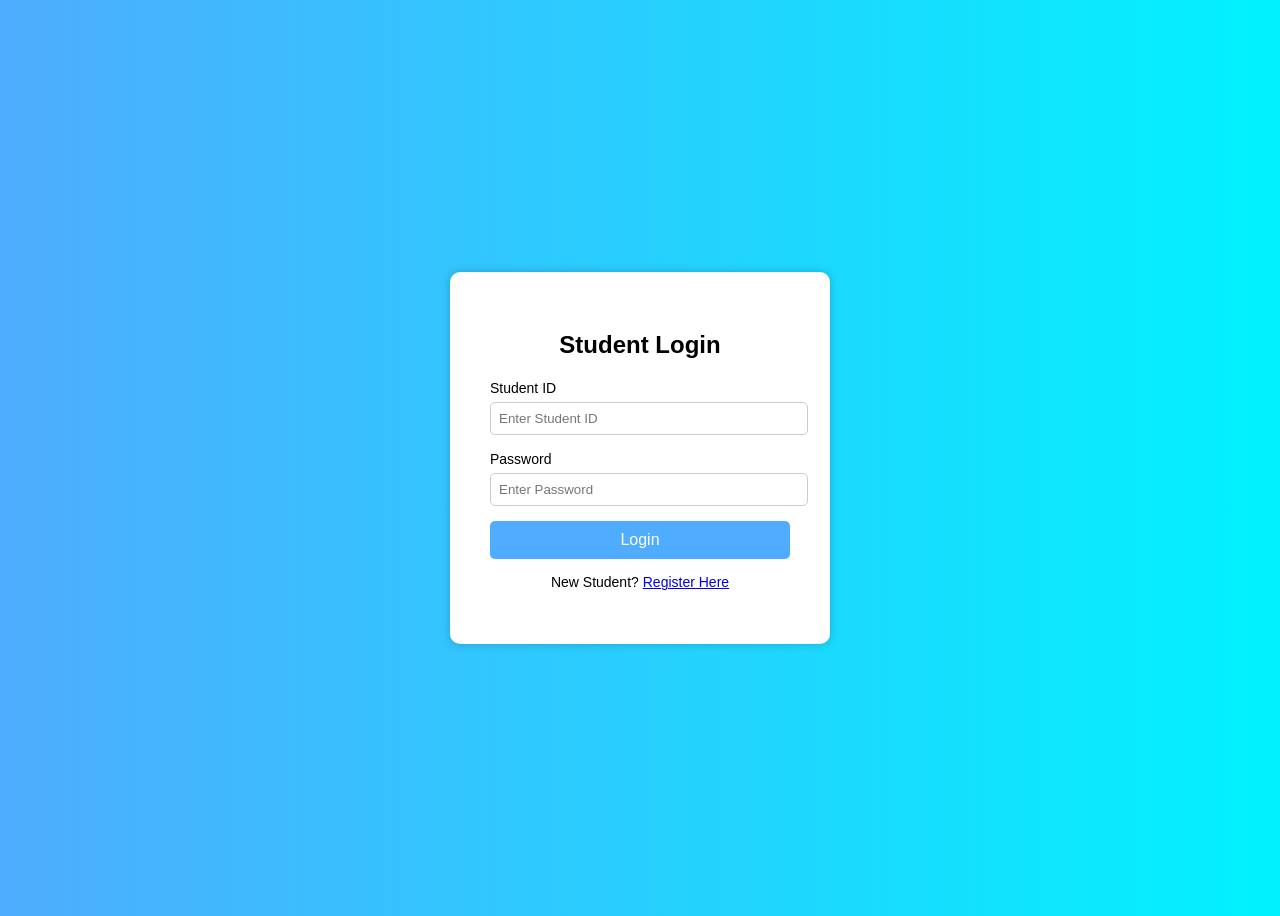
<file: index.html>
<!DOCTYPE html>
<html>
<head>
    <title>Student Login</title>
    <link rel="stylesheet" href="style.css">
</head>

<body>

<div class="login-box">
    <h2>Student Login</h2>

    <form>
        <div class="input-box">
            <label>Student ID</label>
            <input type="text" placeholder="Enter Student ID" required>
        </div>

        <div class="input-box">
            <label>Password</label>
            <input type="password" placeholder="Enter Password" required>
        </div>

        <button type="submit">Login</button>

        <p class="register">
            New Student? <a href="#">Register Here</a>
        </p>
    </form>

</div>

</body>
</html>
</file>
<file: style.css>
body{
    font-family: Arial, Helvetica, sans-serif;
    background: linear-gradient(to right, #4facfe, #00f2fe);
    height: 100vh;
    display: flex;
    justify-content: center;
    align-items: center;
}

.login-box{
    background: white;
    padding: 40px;
    border-radius: 10px;
    width: 300px;
    box-shadow: 0 0 10px rgba(0,0,0,0.2);
    text-align: center;
}

.login-box h2{
    margin-bottom: 20px;
}

.input-box{
    margin-bottom: 15px;
    text-align: left;
}

.input-box label{
    font-size: 14px;
}

.input-box input{
    width: 100%;
    padding: 8px;
    margin-top: 5px;
    border-radius: 5px;
    border: 1px solid #ccc;
}

button{
    width: 100%;
    padding: 10px;
    background: #4facfe;
    border: none;
    color: white;
    font-size: 16px;
    border-radius: 5px;
    cursor: pointer;
}

button:hover{
    background: #0077ff;
}

.register{
    margin-top: 15px;
    font-size: 14px;
}
</file>
